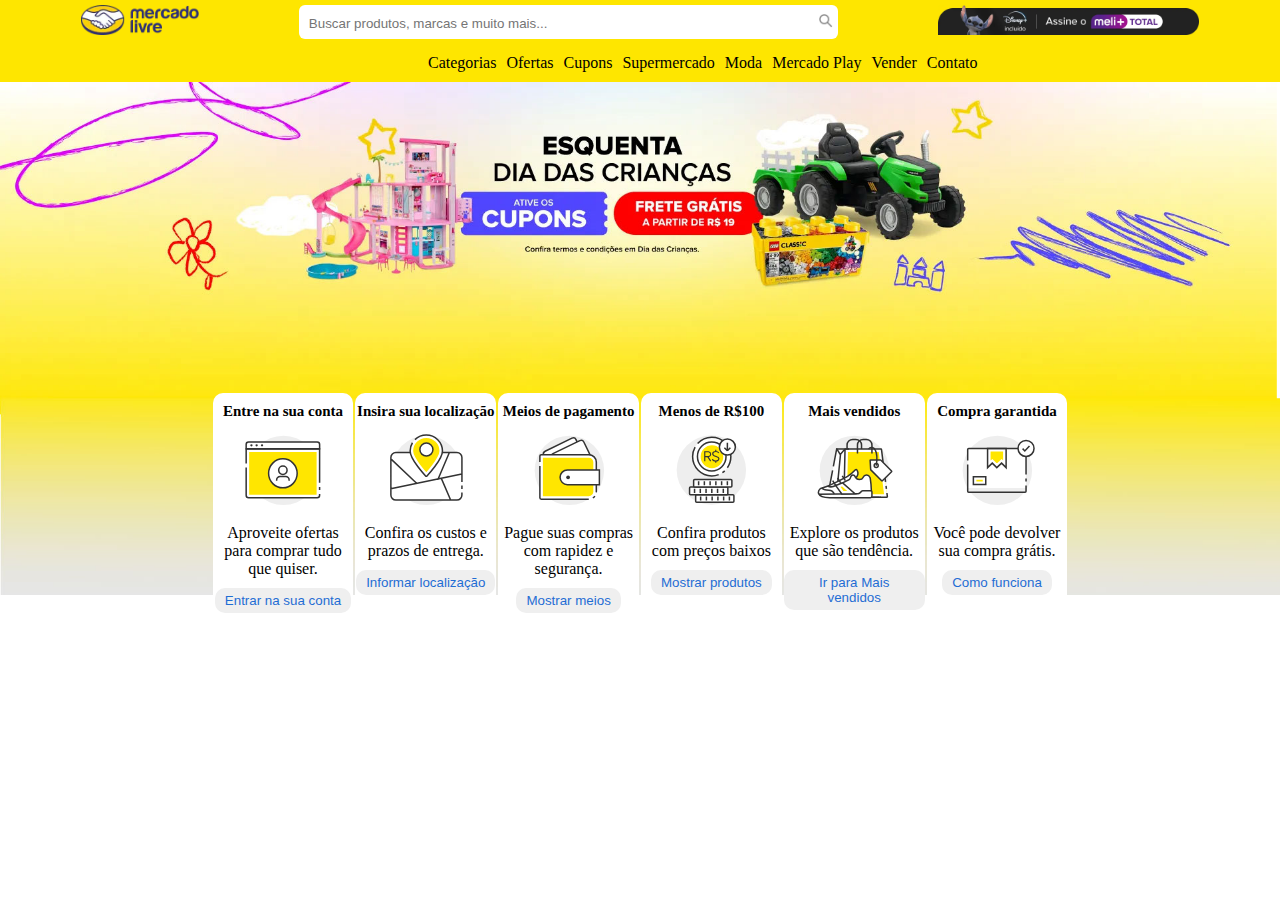
<file: index.html>
<!DOCTYPE html>
<html lang="en">

<head>
    <meta charset="UTF-8">
    <meta name="viewport" content="width=device-width, initial-scale=1.0">
    <link rel="stylesheet" href="style.css">
    <title>Mercado Livre</title>
</head>

<body>
    <nav>
        <div class="navbar1">
            <img src="Imagens/pt_logo_large_plus@2x.webp" alt="">
            <!-- barra de pesquisa -->
            <div class="barra_pesquisa">
                <input type="text" placeholder="Buscar produtos, marcas e muito mais..."> <img
                    src="Imagens/icone-loupe-gris.png" alt="">
            </div>
            <img src="Imagens/D_NQ_629639-MLA92473024986_092025-OO.webp" alt="">
        </div>
        <div class="navbar2">
            <ul>
                <li><a href="index.html">Categorias</a></li>
                <li><a href="oferta.html">Ofertas</a></li>
                <li>Cupons</li>
                <li>Supermercado</li>
                <li>Moda</li>
                <li>Mercado Play</li>
                <li>Vender</li>
                <li>Contato</li>
            </ul>
        </div>
    </nav>
    <div class="banner">
        <img class="banner_img" src="Imagens/Banner_cinza.jpg" alt="">
        
        <div class="dos_quadrados">
            <div class="quadrado">
            <h3>Entre na sua conta</h3>
            <img src="Imagens/registration-da.svg" alt="">
            <p>Aproveite ofertas para
                comprar tudo que
                quiser.
            </p>
            <button>Entrar na sua conta</button>
        </div>
            <div class="quadrado">
                <h3>Insira sua localização</h3>
                <img src="Imagens/location.svg" alt="">
                <p>Confira os custos e
                    prazos de entrega.</p>
                <button>Informar localização</button>
            </div>
            <div class="quadrado">
                <h3>Meios de pagamento</h3>
                <img src="Imagens/payment-methods.svg" alt="">
                <p>Pague suas compras
                    com rapidez e
                    segurança.</p>
                <button>Mostrar meios</button>
            </div>
            <div class="quadrado">
                <h3>Menos de R$100</h3>
                <img src="Imagens/mlb-low-price-product.svg" alt="">
                <p>Confira produtos com
                    preços baixos</p>
                <button>Mostrar produtos</button>
            </div>
            <div class="quadrado">
                <h3>Mais vendidos</h3>
                <img src="Imagens/top-sale.svg" alt="">
                <p>Explore os produtos que
                    são tendência.</p>
                <button>Ir para Mais vendidos</button>
            </div>
            <div class="quadrado">
                <h3>Compra garantida</h3>
                <img src="Imagens/buy-protected.svg" alt="">
                <p>Você pode devolver sua
                    compra grátis.
                </p>
                <button>Como funciona</button>
            </div>
        </div>
    </div>

    <script src="for.js"></script>
</body>

</html>
</file>
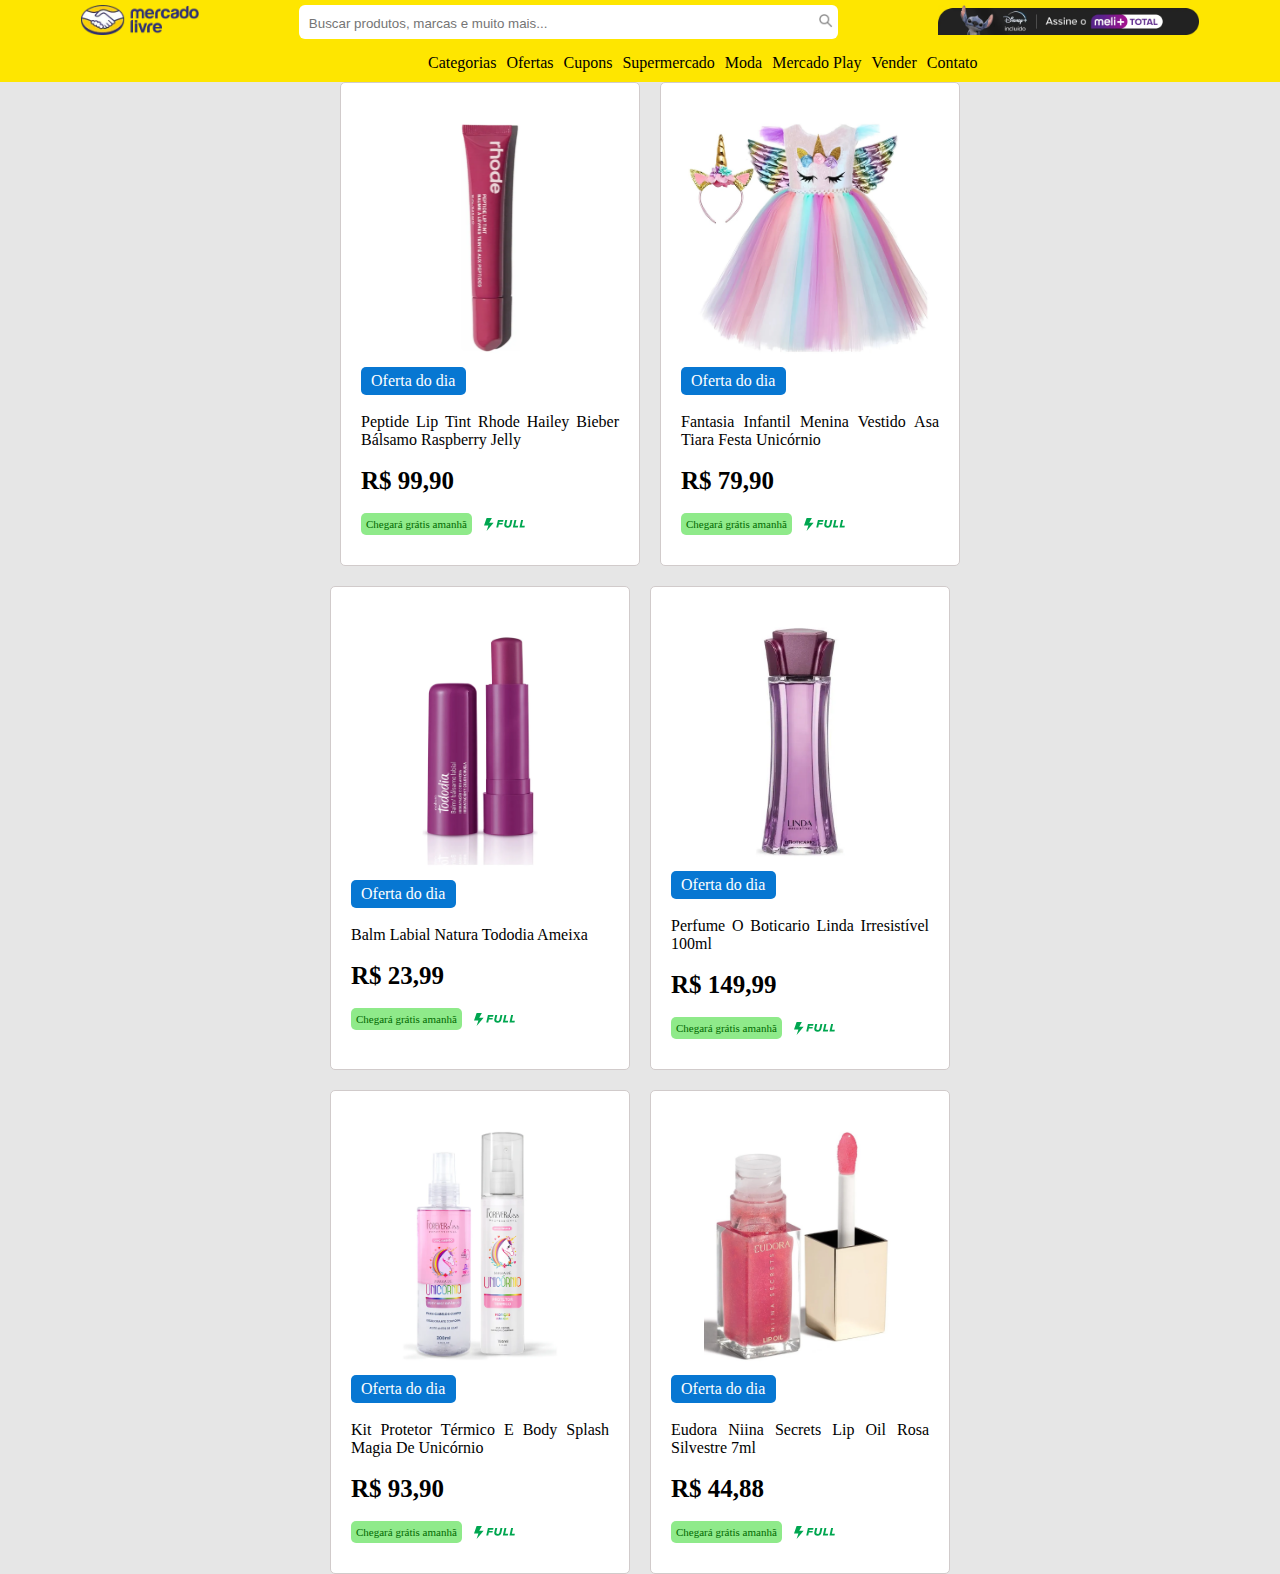
<file: oferta.html>
<!DOCTYPE html>
<html lang="en">

<head>
    <meta charset="UTF-8">
    <meta name="viewport" content="width=device-width, initial-scale=1.0">
    <link rel="stylesheet" href="style2.css">
    <title>Mercado Livre</title>
</head>

<body>
    <nav>
        <div class="navbar1">
            <img src="Imagens/pt_logo_large_plus@2x.webp" alt="">
            <!-- barra de pesquisa -->
            <div class="barra_pesquisa">
                <input type="text" placeholder="Buscar produtos, marcas e muito mais..."> <img
                    src="Imagens/icone-loupe-gris.png" alt="">
            </div>
            <img src="Imagens/D_NQ_629639-MLA92473024986_092025-OO.webp" alt="">
        </div>
        <div class="navbar2">
            <ul>
                <li><a href="index.html">Categorias</a></li>
                <li><a href="ofertas">Ofertas</a></li>
                <li>Cupons</li>
                <li>Supermercado</li>
                <li>Moda</li>
                <li>Mercado Play</li>
                <li>Vender</li>
                <li>Contato</li>
            </ul>
        </div>
    </nav>
        
        <!-- <div class="banner">
        <img class="banner_img" src="Imagens/Banner_cinza.jpg" alt=""></div> -->

        <div class="bloco" id="texto">
            <img id="imagem">
        </div>

    <script src="for.js"></script>
</body>

</html>
</file>
<file: style.css>
*{
    margin: 0;
    padding: 0;
    box-sizing: border-box;
}

nav{
    background-color: #FEE600;
}
.navbar1{
    display: flex;
    justify-content: center;
    padding: 5px 0px;
}
.navbar1 img{
    height: 30px;
}

.barra_pesquisa{
    background-color: white;
    border-radius: 6px;
    padding: 0px;
    margin: 0px 100px;
    align-items: center;
}
.barra_pesquisa input{ 
    width: 510px;
    height: 30px;
    background-color: transparent;
    border: none;
    padding-left: 10px;
}
.barra_pesquisa img{
    height: 15px;
    padding: 0px 5px;
    align-items: center;
    margin-top: 8px;
}



.navbar2{
    margin-left: 423px;
    display: flex;
}
.navbar2 ul{
    display: flex;
    list-style-type: none; 
}

.navbar2 li{
    padding: 10px 5px;
}
.navbar2 li a{
    text-decoration: none;
    color: black;
}



.banner{
    position: relative;
}
.banner_img{
    width: 100vw;
}
.dos_quadrados{
    position: absolute;
    text-align: center;
    display:flex;
    justify-content: center;
    top: 0;
    margin-top: 310px;
    
}
.quadrado{
    padding: 10px 0px;
    border-radius: 10px;
    width: 11%;
    border:  lightslategray;
    background-color: white;
    margin: 1px;
}
.quadrado img{
    height: 80px;
    margin: 10px 0px;
}
.quadrado h3{
    font-size: 15px;
}
.quadrado button{
    margin: 10px 0px;
    border-radius: 10px;
    border: none;
    padding: 5px 10px;
    color: rgb(31, 109, 212);
}
.quadrado p{
    margin: 0px 4px;
}
.quadrado button:hover{
    background-color: rgba(31, 109, 212, 0.184);
}
</file>
<file: style2.css>
*{
    margin: 0;
    padding: 0;
    box-sizing: border-box;
}

nav{
    background-color: #FEE600;
}
.navbar1{
    display: flex;
    justify-content: center;
    padding: 5px 0px;
}
.navbar1 img{
    height: 30px;
}

.barra_pesquisa{
    background-color: white;
    border-radius: 6px;
    padding: 0px;
    margin: 0px 100px;
    align-items: center;
}
.barra_pesquisa input{ 
    width: 510px;
    height: 30px;
    background-color: transparent;
    border: none;
    padding-left: 10px;
}
.barra_pesquisa img{
    height: 15px;
    padding: 0px 5px;
    align-items: center;
    margin-top: 8px;
}

.navbar2{
    margin-left: 423px;
    display: flex;
}
.navbar2 ul{
    display: flex;
    list-style-type: none; 
}
.navbar2 li{
    padding: 10px 5px;
}
.navbar2 li a{
    text-decoration: none;
    color: black;
}

.banner{
    position: relative;
}
.banner_img{
    width: 100vw;
}

.bloco{
    background-color: #E6E6E6;
    display: flex;
    justify-content: center;
    gap: 20px;
    padding: 0px 200px;
    flex-wrap: wrap;
}
.caixa{
    /* height: 250px;
    width: 200px; */
    width: 300px;
    background-color: white;
    border: 1px rgb(209, 203, 203) solid;
    border-radius: 5px;
    text-align: center;
    align-content: center;
    padding: 30px 20px;
}

.foto{
    height: 250px;
}

.oferta{
    padding: 5px 10px;
    width: 105px;
    background-color: rgb(7, 119, 210);
    color: white;
    border-radius: 5px;
    text-align: justify;
}
.preco{
    font-size: 25px;
    font-weight: bold;
    text-align: justify;
}
.nome{
    text-align: justify;
}
.chegar{
    display: flex;
    text-align: justify;
}
.chegar p{
    font-size: 11px;
    background-color: rgba(17, 210, 7, 0.47);
    margin-right: 10px;
    color: rgb(1, 105, 1);
    padding: 5px;
    border-radius: 5px;
}
</file>
